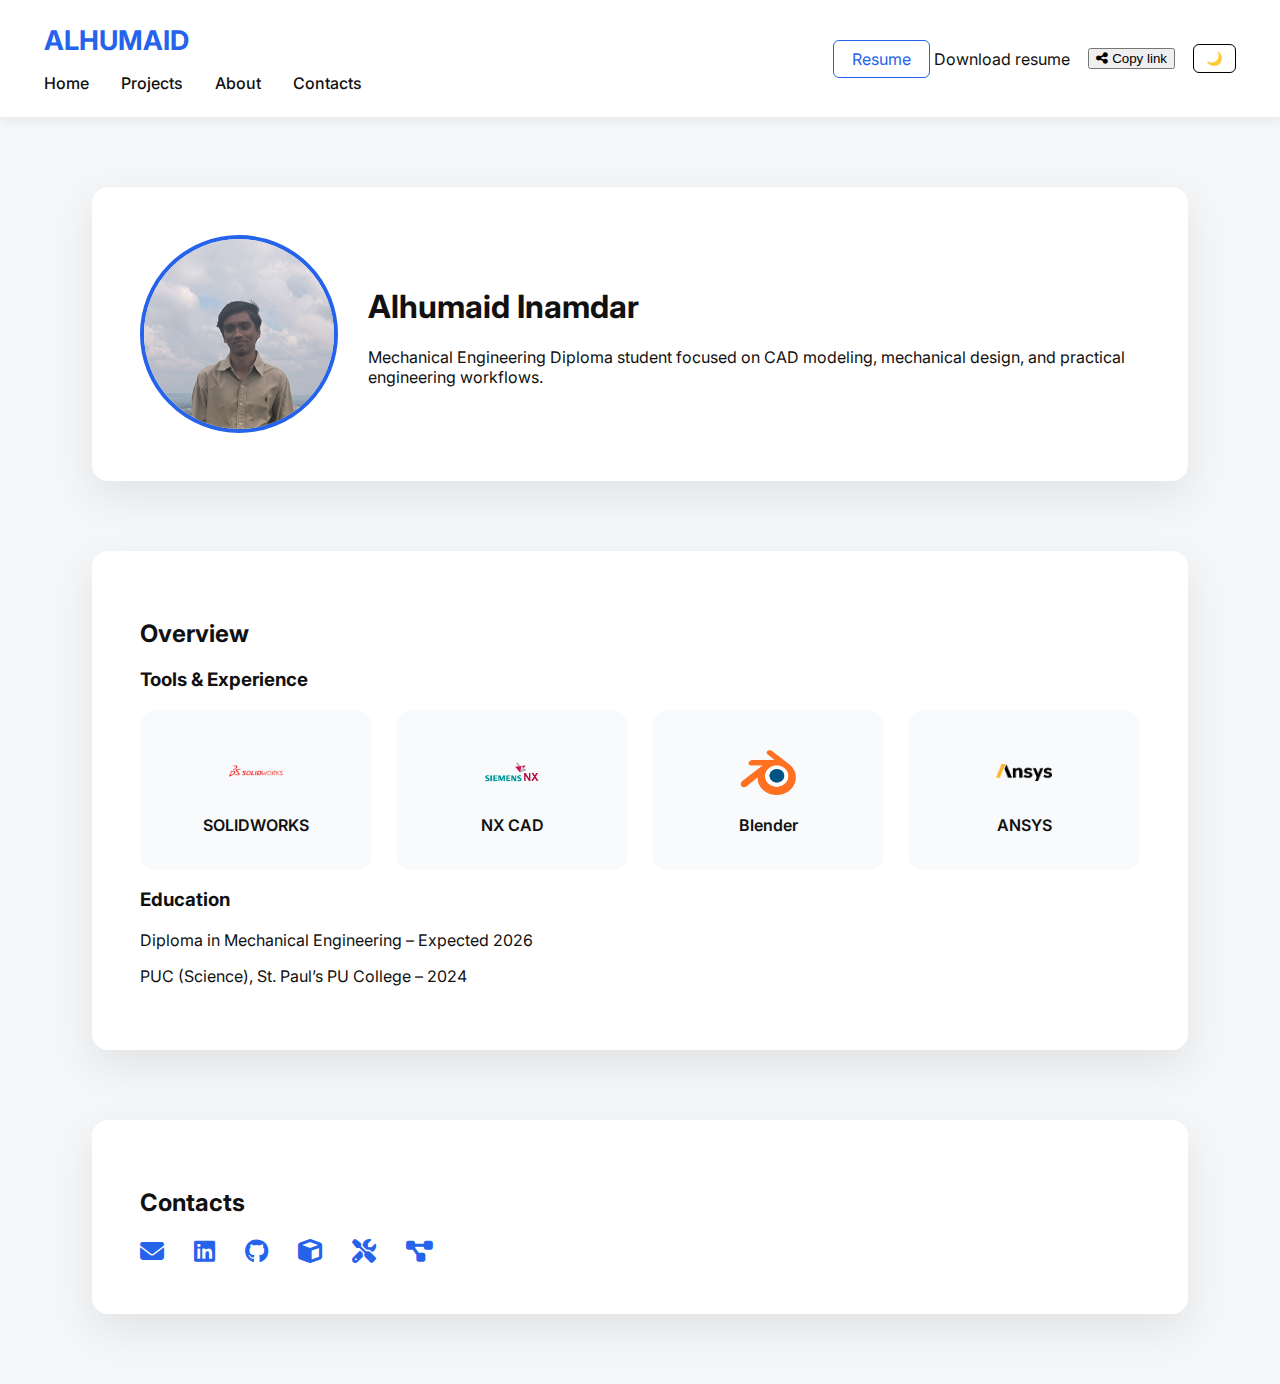
<file: index.html>
<!DOCTYPE html>
<html>
<head>
<script>
  (function () {
    const theme = localStorage.getItem("theme");
    if (theme === "dark") {
      document.documentElement.classList.add("dark");
    }
  })();
</script>

  <title>Alhumaid Inamdar</title>
  <link rel="stylesheet" href="https://cdnjs.cloudflare.com/ajax/libs/font-awesome/6.5.0/css/all.min.css">
  <link rel="stylesheet" href="style.css">

</head>
<body>

<header>
  <div class="brand-area">
    <div class="brand">ALHUMAID</div>
    <div class="nav-links">
      <a href="index.html">Home</a>
      <a href="projects.html">Projects</a>
      <a href="about.html">About</a>
      <a href="index.html#contacts">Contacts</a>

    </div>
  </div>

<div class="header-actions">
<div class="resume-wrapper">
  <a href="resume.pdf" class="btn" download>Resume</a>
  <span class="tooltip">Download resume</span>
</div>

<button class="icon-btn share-btn" onclick="copySiteLink()" aria-label="Share site">
  <i class="fa-solid fa-share-nodes"></i>
  <span class="tooltip">Copy link</span>
</button>


  <div class="theme-toggle">
    <button id="themeToggle">🌙</button>
    <span id="modeLabel">Light mode</span>
  </div>
</div>

</header>

<div class="page">

<section class="section profile">
  <img src="images/profile.jpg">
  <div>
    <h1>Alhumaid Inamdar</h1>
    <p>Mechanical Engineering Diploma student focused on CAD modeling, mechanical design, and practical engineering workflows.</p>
  </div>
</section>

<section class="section">
  <h2>Overview</h2>

  <h3>Tools & Experience</h3>
  <div class="tools-grid">
    <div class="tool-card"><img src="images/tools/solidworks.png"><div>SOLIDWORKS</div></div>
    <div class="tool-card"><img src="images/tools/nx.png"><div>NX CAD</div></div>
    <div class="tool-card"><img src="images/tools/blender.png"><div>Blender</div></div>
    <div class="tool-card"><img src="images/tools/ansys.png"><div>ANSYS</div></div>
  </div>

  <h3>Education</h3>
  <p>Diploma in Mechanical Engineering – Expected 2026</p>
  <p>PUC (Science), St. Paul’s PU College – 2024</p>
</section>

<section class="section" id="contacts">
  <h2>Contacts</h2>

  <div class="contacts">
    <a onclick="copyEmail()"><i class="fa-solid fa-envelope"></i><span>Email</span></a>
    <a href="https://www.linkedin.com/in/alhumaid-inamdar-b01955284/" target="_blank"><i class="fa-brands fa-linkedin"></i><span>LinkedIn</span></a>
    <a href="https://github.com/AlhumaidE30" target="_blank"><i class="fa-brands fa-github"></i><span>GitHub</span></a>
    <a href="https://grabcad.com/alhumaid.inamdar-1" target="_blank"><i class="fa-solid fa-cube"></i><span>GrabCAD</span></a>
    <a href="https://www.instructables.com/member/alhumaidinamdar/" target="_blank"><i class="fa-solid fa-screwdriver-wrench"></i><span>Instructables</span></a>
    <a href="https://www.cadcrowd.com/profile/191729-alhumaid" target="_blank"><i class="fa-solid fa-diagram-project"></i><span>CADCrowd</span></a>
  </div>
</section>

</div>

<div id="copyMsg" class="copy-msg">Email address copied</div>

<script src="script.js"></script>
</body>
</html>
</file>
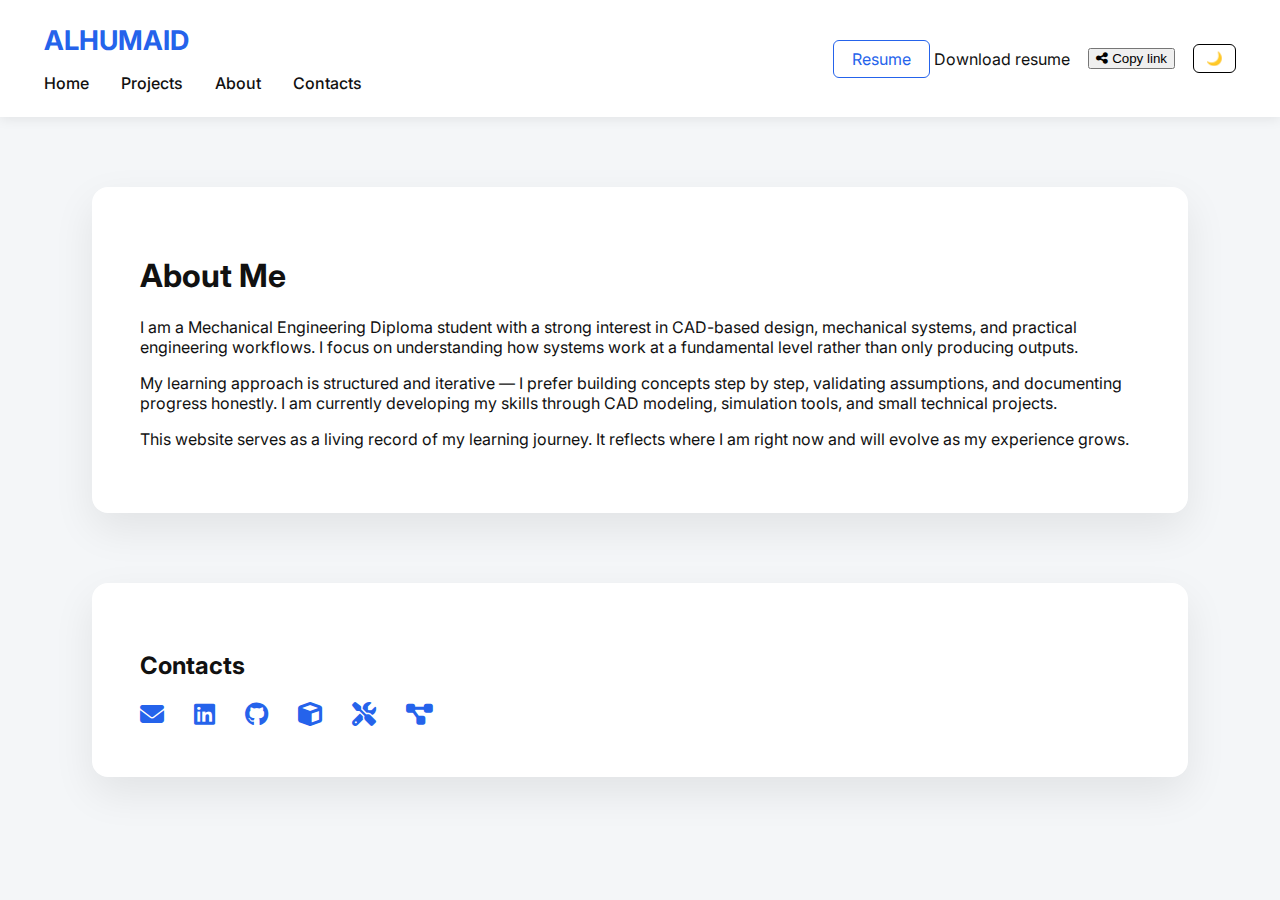
<file: about.html>
<!DOCTYPE html>
<html>
<head>
  <title>About</title>
  <script>
  (function () {
    const theme = localStorage.getItem("theme");
    if (theme === "dark") {
      document.documentElement.classList.add("dark");
    }
  })();
</script>
  <link rel="stylesheet" href="https://cdnjs.cloudflare.com/ajax/libs/font-awesome/6.5.0/css/all.min.css">
  <link rel="stylesheet" href="style.css">

</head>
<body>

<header>
  <div class="brand-area">
    <div class="brand">ALHUMAID</div>
    <div class="nav-links">
      <a href="index.html">Home</a>
      <a href="projects.html">Projects</a>
      <a href="about.html">About</a>
      <a href="index.html#contacts">Contacts</a>

    </div>
  </div>

<div class="header-actions">
<div class="resume-wrapper">
  <a href="resume.pdf" class="btn" download>Resume</a>
  <span class="tooltip">Download resume</span>
</div>

<button class="icon-btn share-btn" onclick="copySiteLink()" aria-label="Share site">
  <i class="fa-solid fa-share-nodes"></i>
  <span class="tooltip">Copy link</span>
</button>


  <div class="theme-toggle">
    <button id="themeToggle">🌙</button>
    <span id="modeLabel">Light mode</span>
  </div>
</div>

</header>

<div class="page">

<section class="section">
  <h1>About Me</h1>

  <p>
    I am a Mechanical Engineering Diploma student with a strong interest in CAD-based design,
    mechanical systems, and practical engineering workflows. I focus on understanding how
    systems work at a fundamental level rather than only producing outputs.
  </p>

  <p>
    My learning approach is structured and iterative — I prefer building concepts step by step,
    validating assumptions, and documenting progress honestly. I am currently developing my
    skills through CAD modeling, simulation tools, and small technical projects.
  </p>

  <p>
    This website serves as a living record of my learning journey. It reflects where I am right
    now and will evolve as my experience grows.
  </p>
</section>

<section class="section">
  <h2>Contacts</h2>

  <div class="contacts">
    <a onclick="copyEmail()">
      <i class="fa-solid fa-envelope"></i>
      <span>Email</span>
    </a>

    <a href="https://www.linkedin.com/in/alhumaid-inamdar-b01955284/" target="_blank">
      <i class="fa-brands fa-linkedin"></i>
      <span>LinkedIn</span>
    </a>

    <a href="https://github.com/AlhumaidE30" target="_blank">
      <i class="fa-brands fa-github"></i>
      <span>GitHub</span>
    </a>

    <a href="https://grabcad.com/alhumaid.inamdar-1" target="_blank">
      <i class="fa-solid fa-cube"></i>
      <span>GrabCAD</span>
    </a>

    <a href="https://www.instructables.com/member/alhumaidinamdar/" target="_blank">
      <i class="fa-solid fa-screwdriver-wrench"></i>
      <span>Instructables</span>
    </a>

    <a href="https://www.cadcrowd.com/profile/191729-alhumaid" target="_blank">
      <i class="fa-solid fa-diagram-project"></i>
      <span>CADCrowd</span>
    </a>
  </div>
</section>

</div>

<div id="copyMsg" class="copy-msg">Email address copied</div>

<script src="script.js"></script>
</body>
</html>
</file>
<file: style.css>
@import url('https://fonts.googleapis.com/css2?family=Inter:wght@400;500;600;700&display=swap');

:root {
  --accent: #2563eb;
  --bg-light: #f4f6f8;
  --bg-dark: #121212;
  --card-light: #ffffff;
  --card-dark: #1f1f1f;
  --text-light: #111;
  --text-dark: #eaeaea;
}

/* BASE */
body {
  margin: 0;
  font-family: 'Inter', sans-serif;
  background: var(--bg-light);
  color: var(--text-light);
  transition: background 0.5s, color 0.5s;
}

.page {
  animation: fadeIn 1.4s ease;
}

@keyframes fadeIn {
  from { opacity: 0; }
  to { opacity: 1; }
}

/* HEADER */
header {
  display: flex;
  justify-content: space-between;
  padding: 24px 44px;
  background: var(--card-light);
  box-shadow: 0 2px 12px rgba(0,0,0,0.08);
}

.brand-area {
  display: flex;
  flex-direction: column;
  gap: 16px;
}

.brand {
  font-size: 1.7rem;
  font-weight: 700;
  color: var(--accent);
}

.nav-links {
  display: flex;
  gap: 32px;
}

.nav-links a {
  text-decoration: none;
  color: inherit;
  font-weight: 500;
  position: relative;
}

.nav-links a::after {
  content: "";
  position: absolute;
  bottom: -6px;
  left: 0;
  width: 0;
  height: 2px;
  background: var(--accent);
  transition: width 0.3s;
}

.nav-links a:hover::after {
  width: 100%;
}

/* HEADER ACTIONS */
.header-actions {
  display: flex;
  align-items: center;
  gap: 18px;
}

.btn {
  padding: 8px 18px;
  border: 1px solid var(--accent);
  border-radius: 6px;
  color: var(--accent);
  text-decoration: none;
}

.btn:hover {
  background: var(--accent);
  color: white;
}

/* THEME TOGGLE */
.theme-toggle {
  position: relative;
}

#themeToggle {
  padding: 6px 12px;
  border: 1px solid currentColor;
  background: none;
  cursor: pointer;
  border-radius: 6px;
}

#modeLabel {
  position: absolute;
  top: 42px;
  left: 50%;
  transform: translateX(-50%);
  background: #000;
  color: #fff;
  padding: 4px 10px;
  font-size: 0.75rem;
  border-radius: 6px;
  white-space: nowrap;
  opacity: 0;
}

.theme-toggle:hover #modeLabel {
  opacity: 1;
}

/* SECTIONS */
.section {
  max-width: 1000px;
  margin: 70px auto;
  padding: 48px;
  background: var(--card-light);
  border-radius: 16px;
  box-shadow: 0 16px 42px rgba(0,0,0,0.08);
}

/* PROFILE */
.profile {
  display: grid;
  grid-template-columns: 190px 1fr;
  gap: 38px;
  align-items: center;
}

.profile img {
  width: 190px;
  height: 190px;
  border-radius: 50%;
  object-fit: cover;
  border: 4px solid var(--accent);
}

/* TOOLS */
.tools-grid {
  display: grid;
  grid-template-columns: repeat(auto-fit, minmax(180px, 1fr));
  gap: 24px;
}

.tool-card {
  height: 160px;
  border-radius: 16px;
  background: #f9fafb;
  display: flex;
  flex-direction: column;
  align-items: center;
  justify-content: center;
  gap: 14px;
  font-weight: 600;
}

.tool-card img {
  width: 56px;
  height: 56px;
  object-fit: contain;
}

/* CONTACTS */
.contacts {
  display: flex;
  gap: 30px;
}

.contacts a {
  position: relative;
  font-size: 24px;
  color: var(--accent);
}

.contacts span {
  position: absolute;
  bottom: -38px;
  left: 50%;
  transform: translateX(-50%);
  background: #000;
  color: #fff;
  padding: 6px 10px;
  font-size: 0.75rem;
  border-radius: 6px;
  opacity: 0;
}

.contacts a:hover span {
  opacity: 1;
}

/* ===== PROJECTS ONLY (ISOLATED) ===== */
.project-grid {
  display: grid;
  grid-template-columns: repeat(auto-fit, minmax(260px, 1fr));
  gap: 28px;
}

.project-card {
  border-radius: 16px;
  overflow: hidden;
  background: #f7f7f7;
}

.project-card img {
  width: 100%;
  height: 180px;
  object-fit: cover;
}

.project-card-content {
  padding: 18px;
  font-weight: 600;
}

/* Ongoing hover ONLY */
.project-card.ongoing {
  position: relative;
}

.project-card.ongoing::after {
  content: "Ongoing project";
  position: absolute;
  inset: 0;
  background: rgba(0,0,0,0.65);
  color: #fff;
  display: flex;
  align-items: center;
  justify-content: center;
  font-weight: 600;
  opacity: 0;
  transition: opacity 0.3s;
}

.project-card.ongoing:hover::after {
  opacity: 1;
}

/* COPY MESSAGE */
.copy-msg {
  position: fixed;
  bottom: 30px;
  right: 30px;
  background: #000;
  color: #fff;
  padding: 10px 16px;
  border-radius: 8px;
  opacity: 0;
}

.copy-msg.show {
  opacity: 1;
}

/* DARK MODE */
body.dark {
  background: var(--bg-dark);
  color: var(--text-dark);
}

body.dark header,
body.dark .section {
  background: var(--card-dark);
}

body.dark .tool-card,
body.dark .project-card {
  background: #262626;
}
</file>
